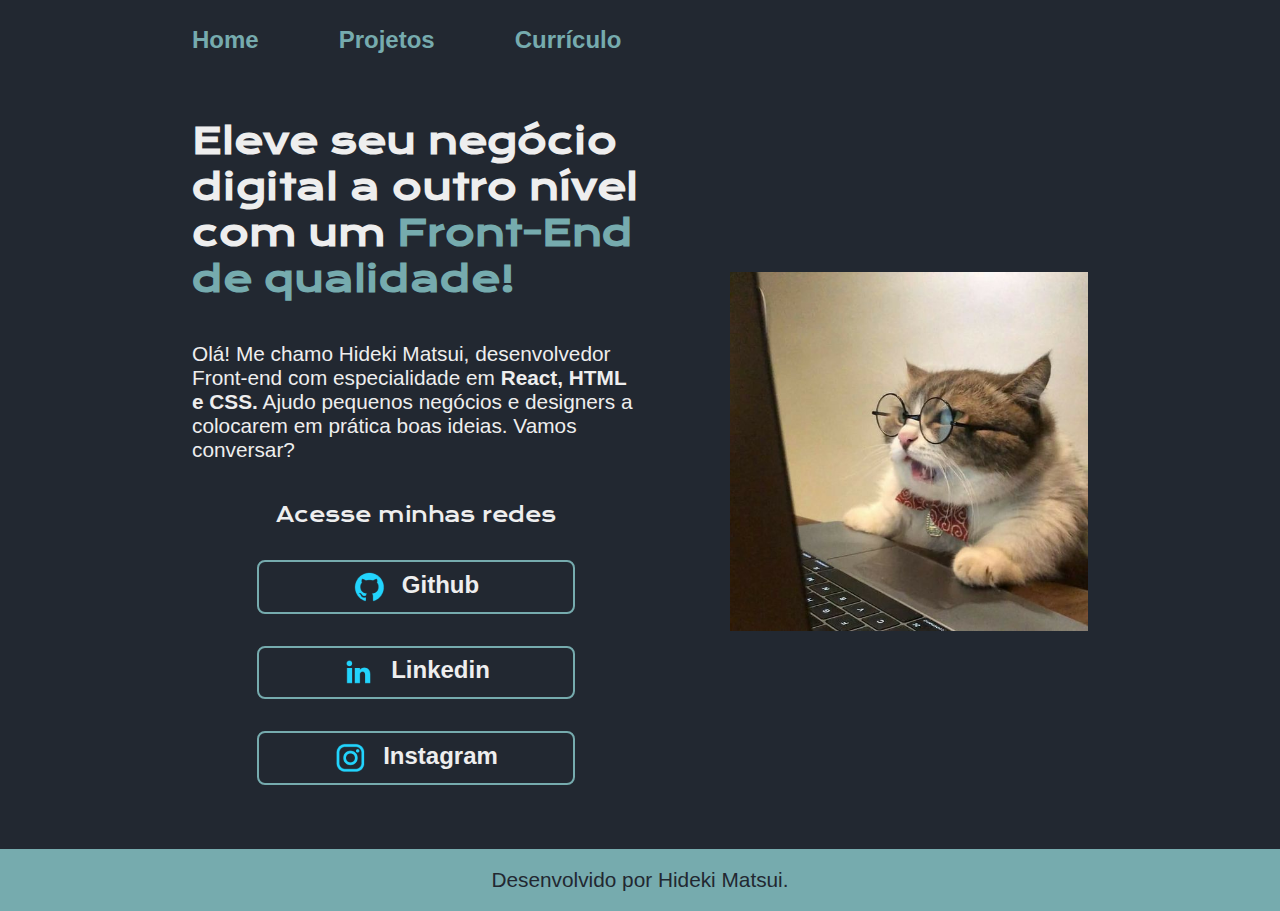
<file: index.html>
<!DOCTYPE html>
<html lang="en">
<head>
    <meta charset="UTF-8">
    <meta name="viewport" content="width=device-width, initial-scale=1.0">
    <title>Portfolio</title>
    <link rel="stylesheet" href="/style/style.css">
</head>
<body>
    <header class="cabecalho">
        <nav class="cabecalho__menu">
            <a class="cabecalho__menu__link" href="index.html">Home</a>
            <a class="cabecalho__menu__link" href="about.html">Projetos</a>
            <a class="cabecalho__menu__link" href="curriculo.html">Currículo</a>
        </nav>
    </header>
    <main class="apresentacao">
        <section class="apresentacao__conteudo">
            <h1 class="apresentacao__conteudo__titulo">Eleve seu negócio digital a outro nível com um <strong class="titulo-destaque"> Front-End de qualidade!</strong></h1>
            <p class="apresentacao__conteudo__paragrafo">Olá! Me chamo Hideki Matsui, desenvolvedor Front-end com especialidade em <strong>React, HTML e CSS.</strong> Ajudo pequenos negócios e designers a colocarem em prática boas ideias. Vamos conversar?</p>
            <div class="apresentacao__links">
                <h2 class="apresentacao__links__titulo">Acesse minhas redes</h2>
                <a class="apresentacao__links__navegacao" href="https://github.com/Hideki77777"> <img src="./assets/github.png">
                    Github</a>
                <a class="apresentacao__links__navegacao" href="https://www.linkedin.com/in/henrique-matsui-1a7291264/"> <img src="./assets/linkedin.png">
                    Linkedin
                </a>
                <a class="apresentacao__links__navegacao" href="https://www.instagram.com/hidekim7/"> <img src="./assets/instagram.png">
                Instagram    
                </a>
            </div>
        </section>
    <img class="img" src="./assets/gato-no-pc.jpg" alt="gatin no pc">
    </main>
    <footer>
        <p class="rodape">Desenvolvido por Hideki Matsui.</p>
    </footer>
</body>
</html>
</file>
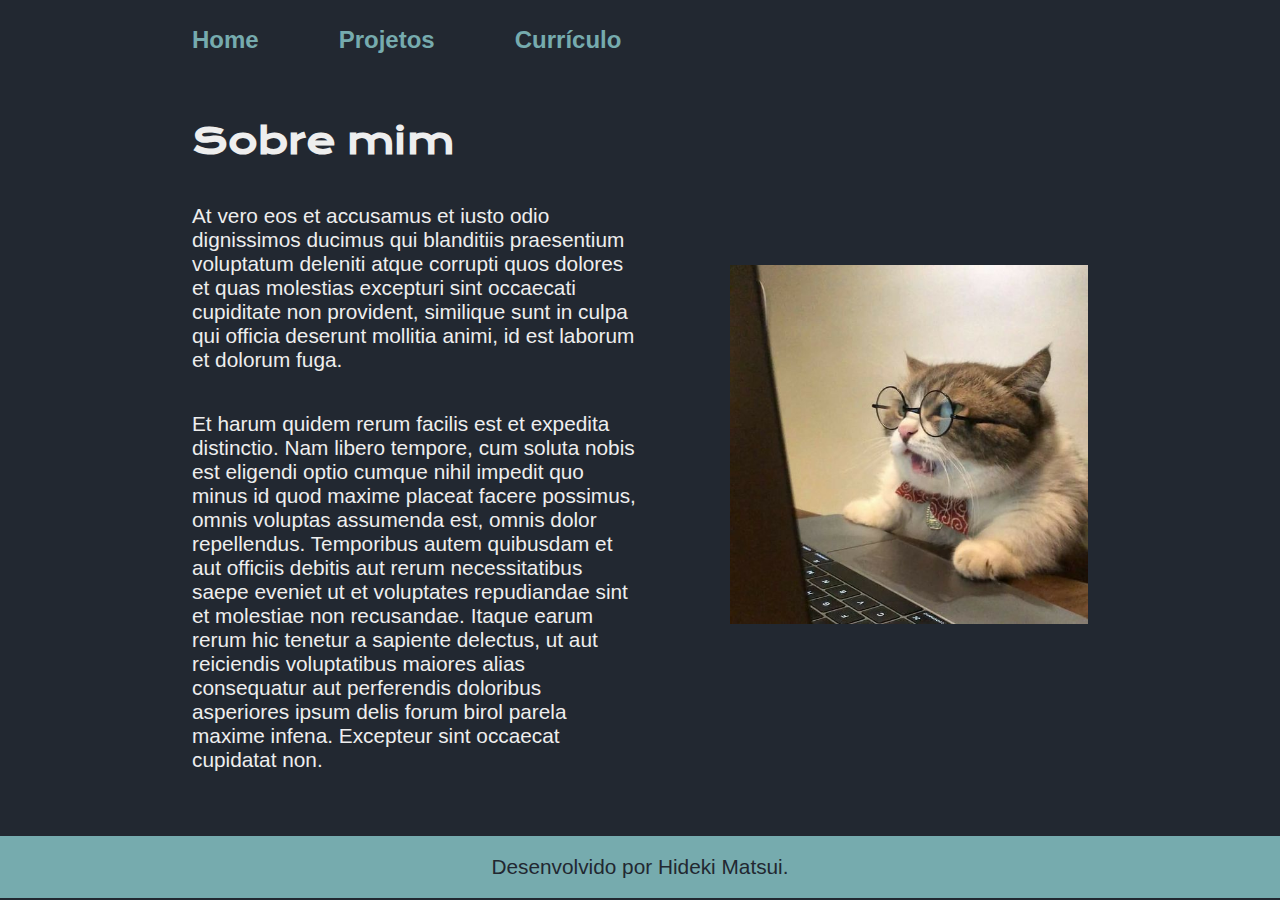
<file: about.html>
<!DOCTYPE html>
<html lang="pt-br">
<head>
    <meta charset="UTF-8">
    <meta name="viewport" content="width=device-width, initial-scale=1.0">
    <title>Sobre mim</title>
    <link rel="stylesheet" href="./style/style.css">
</head>
<body>
    <header class="cabecalho">
        <nav class="cabecalho__menu">
            <a class="cabecalho__menu__link" href="index.html">Home</a>
            <a class="cabecalho__menu__link" href="about.html">Projetos</a>
            <a class="cabecalho__menu__link" href="curriculo.html">Currículo</a>
        </nav>
    </header>
    <main class="apresentacao">
        <section class="apresentacao__conteudo">
            <h1 class="apresentacao__conteudo__titulo">Sobre mim</h1>
            <p class="apresentacao__conteudo__paragrafo">At vero eos et accusamus et iusto odio dignissimos ducimus qui blanditiis praesentium voluptatum deleniti atque corrupti quos dolores et quas molestias excepturi sint occaecati cupiditate non provident, similique sunt in culpa qui officia deserunt mollitia animi, id est laborum et dolorum fuga.</p>
            <p class="apresentacao__conteudo__paragrafo">Et harum quidem rerum facilis est et expedita distinctio. Nam libero tempore, cum soluta nobis est eligendi optio cumque nihil impedit quo minus id quod maxime placeat facere possimus, omnis voluptas assumenda est, omnis dolor repellendus. Temporibus autem quibusdam et aut officiis debitis aut rerum necessitatibus saepe eveniet ut et voluptates repudiandae sint et molestiae non recusandae. Itaque earum rerum hic tenetur a sapiente delectus, ut aut reiciendis voluptatibus maiores alias consequatur aut perferendis doloribus asperiores ipsum delis forum birol parela maxime infena. Excepteur sint occaecat cupidatat non.
        </p>
        </section>
        <img class="img" src="./assets/gato-no-pc.jpg" alt="gato-no-pc">
    </main>
    <footer>
        <p class="rodape">Desenvolvido por Hideki Matsui.</p>
    </footer>
</body>
</html>
</file>
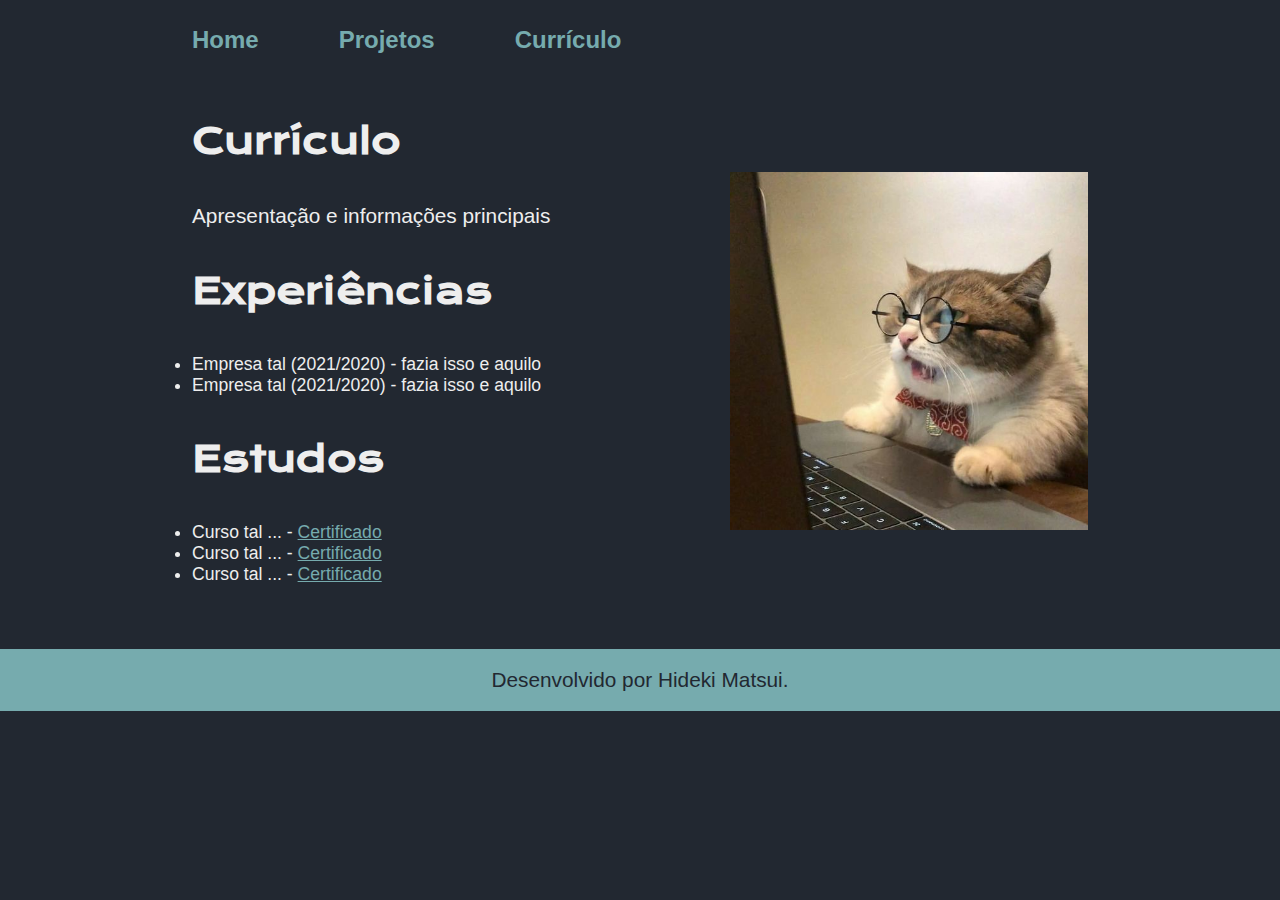
<file: curriculo.html>
<!DOCTYPE html>
<html lang="en">
<head>
    <meta charset="UTF-8">
    <meta name="viewport" content="width=device-width, initial-scale=1.0">
    <title>Currículo</title>
    <link rel="stylesheet" href="./style/style.css">
</head>
<body>
    <header class="cabecalho">
        <nav class="cabecalho__menu">
            <a class="cabecalho__menu__link" href="index.html">Home</a>
            <a class="cabecalho__menu__link" href="about.html">Projetos</a>
            <a class="cabecalho__menu__link" href="curriculo.html">Currículo</a>
        </nav>
    </header>
    <main class="apresentacao">
        <section class="apresentacao__conteudo">
            <h1 class="apresentacao__conteudo__titulo">Currículo</h1>
            <p class="apresentacao__conteudo__paragrafo"> Apresentação e informações principais</p>
            <h2 class="apresentacao__conteudo__titulo">Experiências</h2>
            <ul class="lista">
                <li class="lista__conteudo">Empresa tal (2021/2020) - fazia isso e aquilo</li>
                <li class="lista__conteudo">Empresa tal (2021/2020) - fazia isso e aquilo</li>
            </ul>
            <h3 class="apresentacao__conteudo__titulo">Estudos</h3>
            <ul>
                <li class="lista__conteudo">Curso tal ... - <a class="lista__conteudo__link" href="https://cursos.alura.com.br/certificate/9a109e84-a492-4e68-bb29-28e32bff7465?lang=pt_BR">Certificado</a></li>
                <li class="lista__conteudo">Curso tal ... - <a class="lista__conteudo__link" href="https://cursos.alura.com.br/certificate/9a109e84-a492-4e68-bb29-28e32bff7465?lang=pt_BR">Certificado</a></li>
                <li class="lista__conteudo">Curso tal ... - <a class="lista__conteudo__link" href="https://cursos.alura.com.br/certificate/9a109e84-a492-4e68-bb29-28e32bff7465?lang=pt_BR">Certificado</a></li>
            </ul>
        </section>
    <img class="img" src="./assets/gato-no-pc.jpg" alt="gatin no pc">
    </main>
    <footer>
        <p class="rodape">Desenvolvido por Hideki Matsui.</p>
    </footer>
</body>
</html>
</file>
<file: style/style.css>
@import url('https://fonts.googleapis.com/css2?family=Krona+One&family=Montserrat:wght@400;600&display=swap');

:root {
    --cor-primaria: #222831;
    --cor-secundaria: #EEEEEE;
    --cor-terciaria: #76ABAE;
    --cor-hover: #76ABAE;

    --fonte-primaria: "Motserrat", sans-serif;
    --fonte-secundaria: "Krona One", sans-serif;
}

*{
    margin: 0;
    padding: 0;
}

body {
    box-sizing: border-box;
    background-color: var(--cor-primaria);
    color: var(--cor-secundaria);
}

.titulo-destaque {
    color: var(--cor-terciaria);
}

.cabecalho {
    padding: 2% 0% 0% 15%;
}

.cabecalho__menu {
    display: flex;
    gap: 80px;
}

.cabecalho__menu__link {
    font-family: var(--fonte-primaria);
    font-size: 1.5rem;
    font-weight: 600;
    color: var(--cor-terciaria);
    text-decoration: none;
}

.apresentacao {
    padding: 5% 15%;
    display: flex;
    align-items: center;
    justify-content: space-between;
    gap: 82px;
}

.apresentacao__conteudo {
    width: 50%;
    display:flex ;
    flex-direction: column;
    gap: 40px;
}

.apresentacao__conteudo__titulo {
    font-size: 2.25rem;
    font-family: var(--fonte-secundaria);
}

.apresentacao__conteudo__paragrafo {
    font-size: 1.3rem;
    font-family: var(--fonte-primaria);
}

.apresentacao__links {
    display:flex ;
    flex-direction: column;
    align-items: center;
    gap: 32px;
}

.apresentacao__links__titulo {
    font-family: var(--fonte-secundaria);
    font-weight: 400;
    font-size: 1.25rem;
}

.apresentacao__links__navegacao {
    display: flex;
    justify-content: center;
    gap: 16px;
    border:2px solid var(--cor-terciaria);
    width: 70%;
    text-align: center;
    border-radius: 8px;
    font-size: 1.5rem;
    font-weight: 600;
    padding: 2% 0%;
    text-decoration: none;
    color: var(--cor-secundaria);
    font-family: var(--fonte-primaria);
}

.apresentacao__links__link:hover {
    background-color: var(--cor-hover);
}

.img {
    width: 40%;
}


.rodape {
    padding: 19px;
    font-family: var(--fonte-primaria);
    font-size: 1.3rem;
    color: var(--cor-primaria);
    background-color: var(--cor-terciaria);
    text-align: center;
    font-weight: 400;
}

.lista__conteudo {
    font-family: var(--fonte-primaria);
    font-size: 1.1rem;
    font-weight: 400;
}

.lista__conteudo__link {
    color: var(--cor-terciaria);
    font-family: var(--fonte-primaria);
    font-weight: 400;
    font-size: 1.1rem 
}

@media (max-width: 1200px) {
    .cabecalho {
        padding: 10%;
    }

    .cabecalho__menu {
        justify-content: center;
    }

    .apresentacao {
        flex-direction: column-reverse;
        padding: 0%;
    }

    .apresentacao__conteudo {
        width: 90% ;
    }
}
</file>
